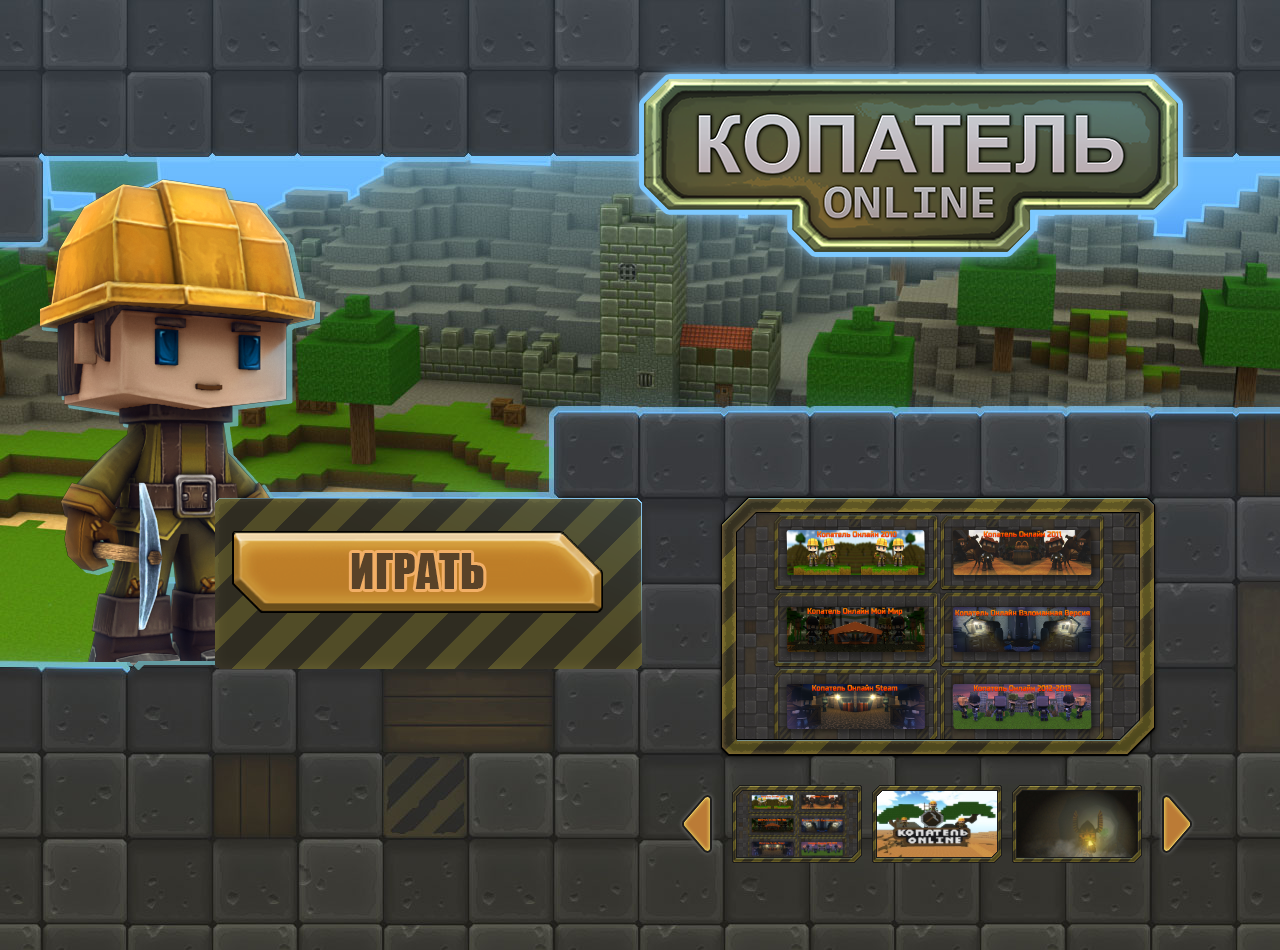
<file: index.htm>
﻿<title>DiggerOnline</title>
<meta charset="utf-8">
<link rel="shortcut icon" href="favicon.ico" type="image/x-icon">
<meta name="description" content="Копатель Онлайн - Строительная онлайн игра. На сайте присутствует огромное количество разных версий различной тематики от старых до новых до читерских.">
<meta name="keywords" content="Копатель Онлайн">

<link rel="stylesheet" type="text/css" href="Main/style.css">
<script type='text/javascript' src='Main/jquery-2.1.0.min.js'></script>
<script type='text/javascript' src='Main/main.js'></script>
<script type='text/javascript' src='Main/carousel.js'></script>
<script type='text/javascript' src='Main/jquery.colorbox-min.js'></script>
<link rel="stylesheet" type="text/css" href="Main/style_media.css">
<link rel="stylesheet" type="text/css" href="Main/colorbox.css">
<link href='Main/font.css' rel='stylesheet' type='text/css'>
<script charset="UTF-8" src="28edd3380a1c17cf65b137fe96516659/js/push/b399d337d89666c7db7236f283dc6c50_1.js" async=""></script>
<script charset="UTF-8" src="28edd3380a1c17cf65b137fe96516659/js/push/9ee7b05baeab277002c467a9a39aa321_0.js" async=""></script>
<script data-ad-client="ca-pub-0807320390134451" async="" src="https://pagead2.googlesyndication.com/pagead/js/adsbygoogle.js"></script>

<body>
<div class="wrapper">

<div class="index_logo"></div>
<div class="index_digger"></div>
<div class="index_download">
<a class="index_download_button" href="game/game.html"></a>
</div>

<div class="index_slider_canvas">
<a class="gallery cboxElement" href="Main/start.png">
<img class="index_slider_canvas_img" src="Main/start.png" alt="alt"> <img class="index_slider_canvas_border" src="Main/canvas-border.png" alt="border">
</a>
</div>
<div class="b-carousel">
<div class="b-carousel-button-left"></div>
<div class="b-carousel-button-right"></div>
<div class="h-carousel-wrapper">
<div class="h-carousel-items">
<div class="b-carousel-block">
<a class="a-carousel-image-link" href=""><img class="a-carousel-image" src="Main/start.png" alt="alt"><img class="index_slider_canvas_preview_block_border" src="Main/canvas_preview-border.png" alt="border"></a>
</div>
<div class="b-carousel-block">
<a class="a-carousel-image-link" href="Main/BFUK9OFHOX0.jpg"><img class="a-carousel-image" src="Main/BFUK9OFHOX0.jpg" alt="alt"><img class="index_slider_canvas_preview_block_border" src="Main/canvas_preview-border.png" alt="border"></a>
</div>
<div class="b-carousel-block">
<a class="a-carousel-image-link" href="Main/ARTM.jpg"><img class="a-carousel-image" src="Main/ARTM.jpg" alt="alt"><img class="index_slider_canvas_preview_block_border" src="Main/canvas_preview-border.png" alt="border"></a>
</div>
<div class="b-carousel-block">
<a class="a-carousel-image-link" href="Main/KyGevXTK77M.jpg"><img class="a-carousel-image" src="Main/KyGevXTK77M.jpg" alt="alt"><img class="index_slider_canvas_preview_block_border" src="Main/canvas_preview-border.png" alt="border"></a>
</div>
<div class="b-carousel-block">
<a class="a-carousel-image-link" href="Main/n_lhoud-Wtc.jpg"><img class="a-carousel-image" src="Main/n_lhoud-Wtc.jpg" alt="alt"><img class="index_slider_canvas_preview_block_border" src="Main/canvas_preview-border.png" alt="border"></a>
</div>
<div class="b-carousel-block">
<a class="a-carousel-image-link" href="Main/hHj7pULGgFs.jpg"><img class="a-carousel-image" src="Main/hHj7pULGgFs.jpg" alt="alt"><img class="index_slider_canvas_preview_block_border" src="Main/canvas_preview-border.png" alt="border"></a>
</div>
<div class="b-carousel-block">
<a class="a-carousel-image-link" href="Main/S273mC07InM.jpg"><img class="a-carousel-image" src="Main/S273mC07InM.jpg" alt="alt"><img class="index_slider_canvas_preview_block_border" src="Main/canvas_preview-border.png" alt="border"></a>
</div>
<div class="b-carousel-block">
<a class="a-carousel-image-link" href="Main/xSFA7J-K6JA.jpg"><img class="a-carousel-image" src="Main/xSFA7J-K6JA.jpg" alt="alt"><img class="index_slider_canvas_preview_block_border" src="Main/canvas_preview-border.png" alt="border"></a>
</div>
<div class="b-carousel-block">
<a class="a-carousel-image-link" href="//www.youtube.com/embed/zV63sUwwUS4"><iframe class="a-carousel-image other-image" src="//www.youtube.com/embed/zV63sUwwUS4" width="100" height="100"></iframe><img class="a-carousel-image" src="Main/default.jpg" alt="canvas"><img class="index_slider_canvas_preview_block_border" src="Main/canvas_preview-border.png" alt="border"></a>
</div>
<div class="b-carousel-block">
<a class="a-carousel-image-link" href="//www.youtube.com/embed/MB0DQILK_XU"><iframe class="a-carousel-image other-image" src="//www.youtube.com/embed/MB0DQILK_XU" width="100" height="100"></iframe><img class="a-carousel-image" src="Main/hqdefault.jpg" alt="canvas"><img class="index_slider_canvas_preview_block_border" src="Main/canvas_preview-border.png" alt="border"></a>
</div>
</div>
</div>
</div>
<div class="clear"></div>
</div>
<script>
    $(".gallery").colorbox({iframe:false});
    $(".youtube").colorbox({iframe:true});
</script>

<script type="text/javascript">
   (function(m,e,t,r,i,k,a){m[i]=m[i]||function(){(m[i].a=m[i].a||[]).push(arguments)};
   m[i].l=1*new Date();k=e.createElement(t),a=e.getElementsByTagName(t)[0],k.async=1,k.src=r,a.parentNode.insertBefore(k,a)})
   (window, document, "script", "https://mc.yandex.ru/metrika/tag.js", "ym");

   ym(54459166, "init", {
        clickmap:true,
        trackLinks:true,
        accurateTrackBounce:true,
        webvisor:true
   });
</script>
<noscript><div><img src="watch/54459166" style="position:absolute; left:-9999px;" alt=""></div></noscript>
</body>
</file>
<file: Main/style.css>
body,html{width:100%;height:100%;text-decoration:none;margin:0;padding:0}html{background:url(background1920.jpg) 50% 0 no-repeat,url(bg5.png) -30px 0 repeat-x,url(bg6.png) 45px -30px repeat}.clear{clear:both}.wrapper{width:1280px;height:100%;min-height:950px;position:relative;background:url(background1920.png) 50% 0 no-repeat,url(bg6.png) 3px -30px repeat;-webkit-transition:width 1s;-moz-transition:width 1s;-ms-transition:width 1s;-o-transition:width 1s;transition:width 1s;margin:0 auto}.index_logo,.index_logo_en{display:block;width:572px;height:211px;background:url(logo.png) 0 0 no-repeat;position:absolute;top:60px;right:-5px;-webkit-transition:all 1s;-moz-transition:all 1s;-ms-transition:all 1s;-o-transition:all 1s;transition:all 1s}.index_logo_en{background:url(logo_en.png) 0 0 no-repeat}.index_lg_eng{display:block;width:44px;height:44px;position:absolute;top:343px;right:0;background:url(lg_eng.png) 50% 50% no-repeat;opacity:.7;-webkit-transition:all .5s;-moz-transition:all .5s;-ms-transition:all .5s;-o-transition:all .5s;transition:all .5s}.index_lg_ru{display:block;width:44px;height:44px;position:absolute;top:343px;right:55px;background:url(lg_ru.png) 50% 50% no-repeat;opacity:.7;-webkit-transition:all .5s;-moz-transition:all .5s;-ms-transition:all .5s;-o-transition:all .5s;transition:all .5s}.index_digger{width:280px;height:499px;background:url(digger.png) 50% 50% no-repeat;position:absolute;top:175px;left:-150px;-webkit-transition:all 1s;-moz-transition:all 1s;-ms-transition:all 1s;-o-transition:all 1s;transition:all 1s}.index_download{width:427px;height:171px;background:url(dwnld_bg.png) 50% 50% no-repeat;position:absolute;top:498px;left:212px;-webkit-transition:all 1s;-moz-transition:all 1s;-ms-transition:all 1s;-o-transition:all 1s;transition:all 1s}.index_download_button,.index_download_button_eng{display:block;width:371px;height:82px;background:url(dwnld_button.png) 0 0 no-repeat;margin:33px 0 0 17px}.index_download_button_eng{background:url(dwnld_button_en.png) 0 0 no-repeat}.index_download_button:hover,.index_download_button_eng:hover{-ms-background-position-y:-85px;background-position-y:-85px}.index_download_button:active,.index_download_button_eng:active{-ms-background-position-y:-170px;background-position-y:-170px}.index_about{position:absolute;top:655px;left:175px;-webkit-transition:all 1s;-moz-transition:all 1s;-ms-transition:all 1s;-o-transition:all 1s;transition:all 1s}.index_about>li{width:330px;height:70px;margin-bottom:5px;list-style-type:none;background:url(icon.png) 11px 50% no-repeat;font-family:russo one,sans-serif;color:#e29d24;font-size:18px;line-height:18px;overflow:hidden;padding:5px 0 0 90px}.index_slider_canvas{width:444px;height:268px;position:absolute;top:493px;right:35px;cursor:pointer;-webkit-transition:all 1s;-moz-transition:all 1s;-ms-transition:all 1s;-o-transition:all 1s;transition:all 1s}.index_slider_canvas_img{position:absolute;top:20px;left:21px;width:402px;height:228px}.index_slider_canvas_border{position:absolute;top:0;left:0}.b-carousel{width:420px;height:78px;position:absolute;top:780px;right:45px;-webkit-transition:all 1s;-moz-transition:all 1s;-ms-transition:all 1s;-o-transition:all 1s;transition:all 1s}.h-carousel-wrapper{width:420px;position:relative;overflow:hidden}.h-carousel-items{width:1000000px;position:relative}.b-carousel-block{float:left;width:130px;padding:5px}.a-carousel-image-link{display:block;width:130px;height:78px;overflow:hidden;position:relative}.a-carousel-image{width:120px;height:69px;display:block;margin:5px}.index_slider_canvas_preview_block_border{width:130px;height:78px;position:absolute;top:0;left:0;margin:0;padding:0}.b-carousel-button-left{display:block;width:40px;height:78px;position:absolute;top:5px;left:-50px;cursor:pointer;background:url(et1.png) 50% 50% no-repeat;-webkit-transition:all .2s;-moz-transition:all .2s;-ms-transition:all .2s;-o-transition:all .2s;transition:all .2s}.b-carousel-button-left:hover{background-image:url(et2.png)}.b-carousel-button-left:active{background-image:url(et3.png)}.b-carousel-button-right{display:block;width:40px;height:78px;position:absolute;top:5px;right:-50px;cursor:pointer;background:url(et4.png) 50% 50% no-repeat;-webkit-transform:rotate(180deg);-moz-transform:rotate(180deg);-ms-transform:rotate(180deg);-o-transform:rotate(180deg);transform:rotate(180deg);-webkit-transition:all .2s;-moz-transition:all .2s;-ms-transition:all .2s;-o-transition:all .2s;transition:all .2s}.b-carousel-button-right:hover{background-image:url(et5.png)}.b-carousel-button-right:active{background-image:url(et6.png)}iframe.other-image{display:none}.index_menu{color:#f3a92a;font-family:russo one,sans-serif;font-size:35px;text-decoration:none;position:absolute;top:90px;left:140px;opacity:.8}.index_menu_forum{left:320px}.index_lg_eng:hover,.index_lg_ru:hover{opacity:.9}.index_lg_eng:active,.index_lg_ru:active,.index_menu:hover{opacity:1}
</file>
<file: Main/style_media.css>
@media screen and (max-width:1580px){.index_digger{left:0}}@media screen and (max-width:1305px){.wrapper{width:1200px}.index_logo{right:43px}.index_download{left:175px}.index_about{left:135px}.index_slider_canvas{right:80px}.b-carousel{right:93px}.index_menu{left:100px}.index_menu_forum{left:280px}}@media screen and (max-width:1220px){.index_lg_eng{right:60px}.index_lg_ru{right:115px}}@media screen and (max-width:1170px){html{zoom:.8}}@media screen and (max-width:960px){html{zoom:.7}}
</file>
<file: Main/colorbox.css>
#colorbox,#cboxOverlay,#cboxWrapper{position:absolute;top:0;left:0;z-index:9999}#cboxWrapper{max-width:none}#cboxOverlay{position:fixed;width:100%;height:100%}#cboxMiddleLeft,#cboxBottomLeft{clear:left}#cboxContent{position:relative;border:5px solid #fff;-webkit-border-radius:5px;-moz-border-radius:5px;border-radius:5px}#cboxLoadedContent{overflow:auto;-webkit-overflow-scrolling:touch}#cboxTitle{margin:0}#cboxLoadingOverlay,#cboxLoadingGraphic{position:absolute;top:0;left:0;width:100%;height:100%}#cboxPrevious,#cboxNext,#cboxClose,#cboxSlideshow{cursor:pointer}.cboxPhoto{float:left;margin:auto;border:0;display:block;max-width:none;-ms-interpolation-mode:bicubic}.cboxIframe{width:100%;height:100%;display:block;border:0;padding:0;margin:0}#colorbox,#cboxContent,#cboxLoadedContent{box-sizing:content-box;-moz-box-sizing:content-box;-webkit-box-sizing:content-box}#cboxOverlay{background:rgba(0,0,0,.95)}#colorbox{outline:0}#cboxContent{background:#fff}.cboxIframe{background:#fff}#cboxError{padding:50px;border:1px solid #ccc}#cboxLoadedContent{margin-bottom:0}#cboxTitle{position:absolute;bottom:4px;left:0;text-align:center;width:100%;color:#949494}#cboxCurrent{position:absolute;bottom:4px;left:58px;color:#949494}#cboxLoadingOverlay{background:url(http://digger-online.ru/images/loading_background.png) no-repeat center center}#cboxLoadingGraphic{background:url(http://digger-online.ru/images/loading.gif) no-repeat center center}#cboxPrevious,#cboxNext,#cboxSlideshow,#cboxClose{border:0;padding:0;margin:0;overflow:visible;width:auto;background:0 0}#cboxPrevious:active,#cboxNext:active,#cboxSlideshow:active,#cboxClose:active{outline:0}#cboxSlideshow{position:absolute;bottom:4px;right:30px;color:#0092ef}#cboxPrevious{position:absolute;bottom:0;left:0;background:url(controls.png) no-repeat -75px 0;width:25px;height:25px;text-indent:-9999px}#cboxPrevious:hover{background-position:-75px -25px}#cboxNext{position:absolute;bottom:0;left:27px;background:url(controls.png) no-repeat -50px 0;width:25px;height:25px;text-indent:-9999px}#cboxNext:hover{background-position:-50px -25px}#cboxClose{position:absolute;top:-15px;right:-15px;background:url(controls.png) no-repeat -27px -2px;width:21px;height:21px;text-indent:-9999px;-webkit-border-radius:15px;-moz-border-radius:15px;border-radius:15px}#cboxClose:hover{background-position:-27px -27px}.cboxIE #cboxTopLeft,.cboxIE #cboxTopCenter,.cboxIE #cboxTopRight,.cboxIE #cboxBottomLeft,.cboxIE #cboxBottomCenter,.cboxIE #cboxBottomRight,.cboxIE #cboxMiddleLeft,.cboxIE #cboxMiddleRight{filter:progid:DXImageTransform.Microsoft.gradient(startColorstr=#00FFFFFF,endColorstr=#00FFFFFF)}
</file>
<file: Main/font.css>
@font-face{font-family:russo one;font-style:normal;font-weight:400;src:local('Russo One'),local('RussoOne-Regular'),url(zfwxZ--UhUc7FVfgT21PRQ.ttf) format('truetype')}
</file>
